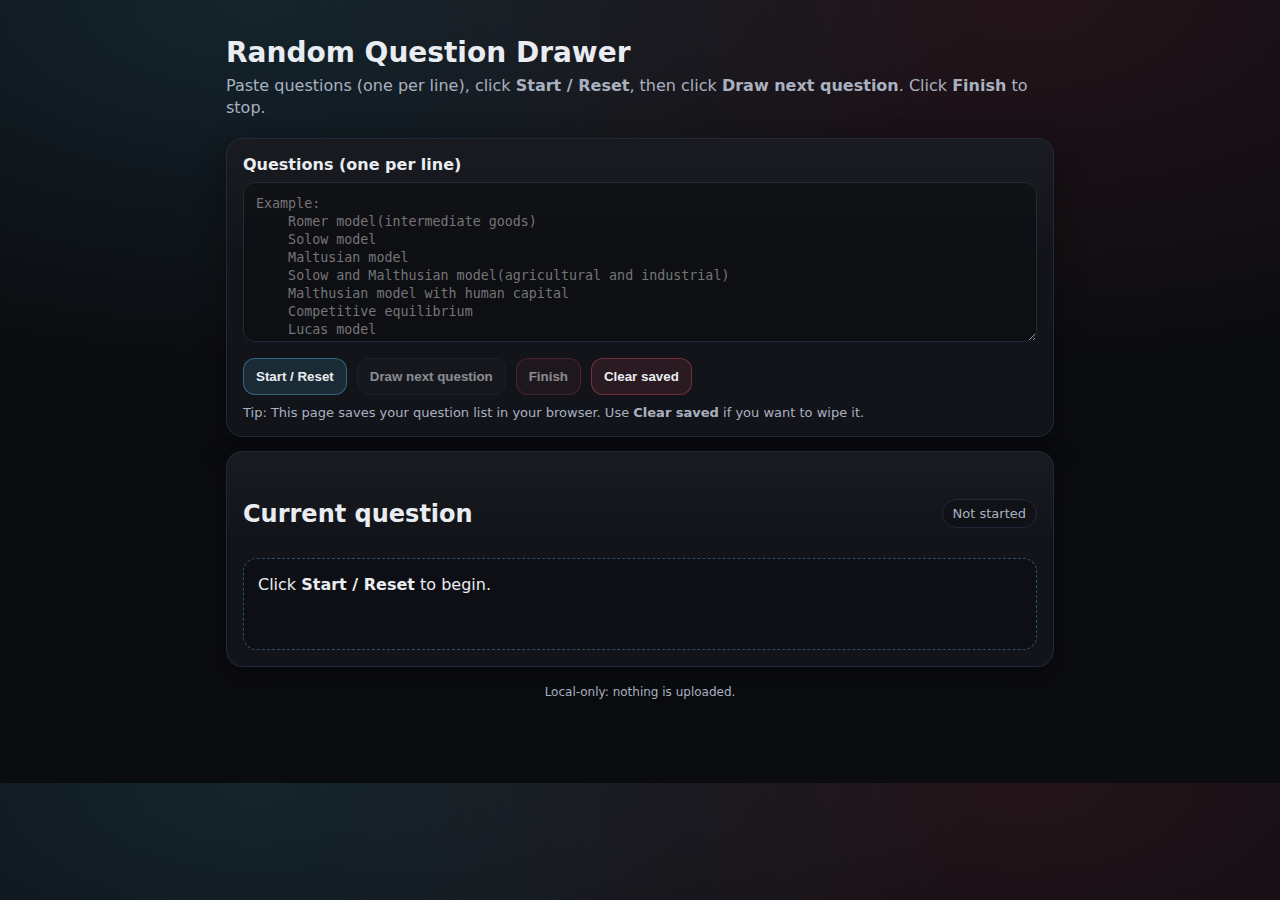
<file: EC413 question_drawer/index.html>
<!doctype html>
<html lang="en">
<head>
  <meta charset="utf-8" />
  <meta name="viewport" content="width=device-width, initial-scale=1" />
  <title>Question Drawer</title>
  <link rel="stylesheet" href="styles.css" />
</head>
<body>
  <main class="container">
    <header class="header">
      <h1>Random Question Drawer</h1>
      <p class="subtitle">
        Paste questions (one per line), click <b>Start / Reset</b>, then click <b>Draw next question</b>.
        Click <b>Finish</b> to stop.
      </p>
    </header>

    <section class="card">
      <label for="questions" class="label">Questions (one per line)</label>
      <textarea id="questions" class="textarea" spellcheck="false"
        placeholder="Example:
    Romer model(intermediate goods)
    Solow model
    Maltusian model
    Solow and Malthusian model(agricultural and industrial)
    Malthusian model with human capital
    Competitive equilibrium
    Lucas model
    BMT model
    Quality ladder model"></textarea>

      <div class="row">
        <button id="startBtn" class="btn primary">Start / Reset</button>
        <button id="drawBtn" class="btn" disabled>Draw next question</button>
        <button id="finishBtn" class="btn danger" disabled>Finish</button>
        <button id="clearBtn" class="btn danger" title="Clears saved questions and resets">Clear saved</button>
      </div>

      <div class="hint">
        Tip: This page saves your question list in your browser. Use <b>Clear saved</b> if you want to wipe it.
      </div>
    </section>

    <section class="card">
      <div class="row between">
        <h2 class="h2">Current question</h2>
        <span id="status" class="status">Not started</span>
      </div>

      <div id="questionBox" class="questionBox">Click <b>Start / Reset</b> to begin.</div>
    </section>

    <footer class="footer">
      <span>Local-only: nothing is uploaded.</span>
    </footer>
  </main>

  <script src="app.js"></script>
</body>
</html>
</file>
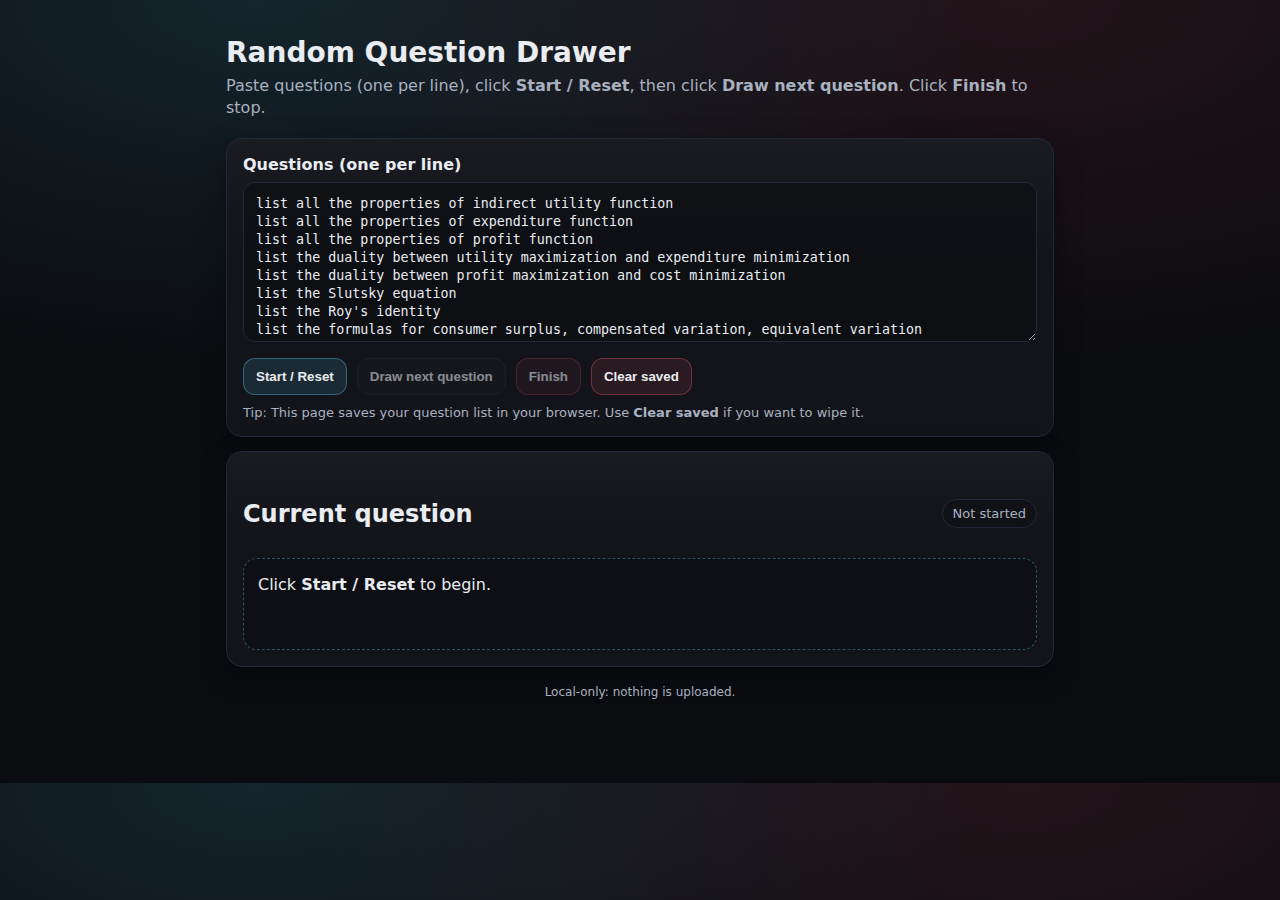
<file: question_drawer_web/index.html>
<!doctype html>
<html lang="en">
<head>
  <meta charset="utf-8" />
  <meta name="viewport" content="width=device-width, initial-scale=1" />
  <title>Question Drawer</title>
  <link rel="stylesheet" href="styles.css" />
</head>
<body>
  <main class="container">
    <header class="header">
      <h1>Random Question Drawer</h1>
      <p class="subtitle">
        Paste questions (one per line), click <b>Start / Reset</b>, then click <b>Draw next question</b>.
        Click <b>Finish</b> to stop.
      </p>
    </header>

    <section class="card">
      <label for="questions" class="label">Questions (one per line)</label>
      <textarea id="questions" class="textarea" spellcheck="false"
        placeholder="Example:
    list all the properties of indirect utility function
    list all the properties of expenditure function
    list all the properties of profit function
    list the duality between utility maximization and expenditure minimization
    list the duality between profit maximization and cost minimization
    list the Slutsky equation
    list the Roy's identity
    list the formulas for consumer surplus, compensated variation, equivalent variation
    list the formulas for substitution effect and income effect
    define pareto efficiency"></textarea>

      <div class="row">
        <button id="startBtn" class="btn primary">Start / Reset</button>
        <button id="drawBtn" class="btn" disabled>Draw next question</button>
        <button id="finishBtn" class="btn danger" disabled>Finish</button>
        <button id="clearBtn" class="btn danger" title="Clears saved questions and resets">Clear saved</button>
      </div>

      <div class="hint">
        Tip: This page saves your question list in your browser. Use <b>Clear saved</b> if you want to wipe it.
      </div>
    </section>

    <section class="card">
      <div class="row between">
        <h2 class="h2">Current question</h2>
        <span id="status" class="status">Not started</span>
      </div>

      <div id="questionBox" class="questionBox">Click <b>Start / Reset</b> to begin.</div>
    </section>

    <footer class="footer">
      <span>Local-only: nothing is uploaded.</span>
    </footer>
  </main>

  <script src="app.js"></script>
</body>
</html>
</file>
<file: EC413 question_drawer/styles.css>
/* Simple, clean styling (works offline) */

:root {
  --bg: #0b0c10;
  --card: #12141a;
  --text: #e9ecf1;
  --muted: #a9b1c0;
  --border: #23283a;
  --accent: #5bd6ff;
  --danger: #ff5b6e;
}

* { box-sizing: border-box; }

body {
  margin: 0;
  font-family: ui-sans-serif, system-ui, -apple-system, Segoe UI, Roboto, Arial, sans-serif;
  background: radial-gradient(1200px 600px at 20% 0%, rgba(91, 214, 255, 0.12), transparent 60%),
              radial-gradient(1200px 600px at 80% 0%, rgba(255, 91, 110, 0.10), transparent 60%),
              var(--bg);
  color: var(--text);
}

.container {
  max-width: 860px;
  margin: 36px auto;
  padding: 0 16px 48px;
}

.header h1 {
  margin: 0 0 6px;
  font-size: 28px;
}

.subtitle {
  margin: 0 0 18px;
  color: var(--muted);
  line-height: 1.4;
}

.card {
  background: linear-gradient(180deg, rgba(255,255,255,0.03), transparent 40%), var(--card);
  border: 1px solid var(--border);
  border-radius: 16px;
  padding: 16px;
  margin: 14px 0;
  box-shadow: 0 10px 28px rgba(0,0,0,0.35);
}

.label {
  display: block;
  margin-bottom: 8px;
  font-weight: 600;
}

.textarea {
  width: 100%;
  min-height: 160px;
  resize: vertical;
  padding: 12px;
  border-radius: 12px;
  border: 1px solid var(--border);
  background: rgba(0,0,0,0.25);
  color: var(--text);
  outline: none;
  line-height: 1.35;
}

.textarea:focus {
  border-color: rgba(91, 214, 255, 0.75);
  box-shadow: 0 0 0 3px rgba(91, 214, 255, 0.12);
}

.row {
  display: flex;
  gap: 10px;
  align-items: center;
  margin-top: 12px;
  flex-wrap: wrap;
}

.row.between { justify-content: space-between; }

.btn {
  border: 1px solid var(--border);
  background: rgba(255,255,255,0.03);
  color: var(--text);
  padding: 10px 12px;
  border-radius: 12px;
  cursor: pointer;
  font-weight: 600;
}

.btn:hover { background: rgba(255,255,255,0.06); }

.btn:disabled {
  opacity: 0.55;
  cursor: not-allowed;
}

.btn.primary {
  border-color: rgba(91, 214, 255, 0.35);
  background: rgba(91, 214, 255, 0.12);
}

.btn.danger {
  border-color: rgba(255, 91, 110, 0.35);
  background: rgba(255, 91, 110, 0.10);
}

.hint {
  margin-top: 10px;
  color: var(--muted);
  font-size: 13px;
}

.questionBox {
  margin-top: 10px;
  padding: 14px;
  border-radius: 14px;
  border: 1px dashed rgba(91, 214, 255, 0.35);
  background: rgba(0,0,0,0.22);
  min-height: 92px;
  line-height: 1.45;
  font-size: 16px;
  white-space: pre-wrap;
}

.status {
  font-size: 13px;
  color: var(--muted);
  border: 1px solid var(--border);
  padding: 6px 10px;
  border-radius: 999px;
  background: rgba(0,0,0,0.18);
}

.footer {
  margin-top: 18px;
  color: var(--muted);
  font-size: 12px;
  text-align: center;
}

code {
  padding: 2px 6px;
  border: 1px solid var(--border);
  border-radius: 8px;
  background: rgba(0,0,0,0.25);
  color: var(--text);
}
</file>
<file: question_drawer_web/styles.css>
/* Simple, clean styling (works offline) */

:root {
  --bg: #0b0c10;
  --card: #12141a;
  --text: #e9ecf1;
  --muted: #a9b1c0;
  --border: #23283a;
  --accent: #5bd6ff;
  --danger: #ff5b6e;
}

* { box-sizing: border-box; }

body {
  margin: 0;
  font-family: ui-sans-serif, system-ui, -apple-system, Segoe UI, Roboto, Arial, sans-serif;
  background: radial-gradient(1200px 600px at 20% 0%, rgba(91, 214, 255, 0.12), transparent 60%),
              radial-gradient(1200px 600px at 80% 0%, rgba(255, 91, 110, 0.10), transparent 60%),
              var(--bg);
  color: var(--text);
}

.container {
  max-width: 860px;
  margin: 36px auto;
  padding: 0 16px 48px;
}

.header h1 {
  margin: 0 0 6px;
  font-size: 28px;
}

.subtitle {
  margin: 0 0 18px;
  color: var(--muted);
  line-height: 1.4;
}

.card {
  background: linear-gradient(180deg, rgba(255,255,255,0.03), transparent 40%), var(--card);
  border: 1px solid var(--border);
  border-radius: 16px;
  padding: 16px;
  margin: 14px 0;
  box-shadow: 0 10px 28px rgba(0,0,0,0.35);
}

.label {
  display: block;
  margin-bottom: 8px;
  font-weight: 600;
}

.label.small {
  margin: 0;
  min-width: 78px;
}

.textarea {
  width: 100%;
  min-height: 160px;
  resize: vertical;
  padding: 12px;
  border-radius: 12px;
  border: 1px solid var(--border);
  background: rgba(0,0,0,0.25);
  color: var(--text);
  outline: none;
  line-height: 1.35;
}

.textarea:focus, .input:focus {
  border-color: rgba(91, 214, 255, 0.75);
  box-shadow: 0 0 0 3px rgba(91, 214, 255, 0.12);
}

.row {
  display: flex;
  gap: 10px;
  align-items: center;
  margin-top: 12px;
  flex-wrap: wrap;
}

.row.between { justify-content: space-between; }

.btn {
  border: 1px solid var(--border);
  background: rgba(255,255,255,0.03);
  color: var(--text);
  padding: 10px 12px;
  border-radius: 12px;
  cursor: pointer;
  font-weight: 600;
}

.btn:hover { background: rgba(255,255,255,0.06); }

.btn:disabled {
  opacity: 0.55;
  cursor: not-allowed;
}

.btn.primary {
  border-color: rgba(91, 214, 255, 0.35);
  background: rgba(91, 214, 255, 0.12);
}

.btn.danger {
  border-color: rgba(255, 91, 110, 0.35);
  background: rgba(255, 91, 110, 0.10);
}

.hint {
  margin-top: 10px;
  color: var(--muted);
  font-size: 13px;
}

.questionBox {
  margin-top: 10px;
  padding: 14px;
  border-radius: 14px;
  border: 1px dashed rgba(91, 214, 255, 0.35);
  background: rgba(0,0,0,0.22);
  min-height: 92px;
  line-height: 1.45;
  font-size: 16px;
  white-space: pre-wrap;
}

.status {
  font-size: 13px;
  color: var(--muted);
  border: 1px solid var(--border);
  padding: 6px 10px;
  border-radius: 999px;
  background: rgba(0,0,0,0.18);
}

.input {
  flex: 1;
  min-width: 260px;
  padding: 10px 12px;
  border-radius: 12px;
  border: 1px solid var(--border);
  background: rgba(0,0,0,0.25);
  color: var(--text);
  outline: none;
}

.tiny {
  margin-top: 8px;
  color: var(--muted);
  font-size: 12px;
}

code {
  padding: 2px 6px;
  border: 1px solid var(--border);
  border-radius: 8px;
  background: rgba(0,0,0,0.25);
  color: var(--text);
}

.footer {
  margin-top: 18px;
  color: var(--muted);
  font-size: 12px;
  text-align: center;
}
</file>
